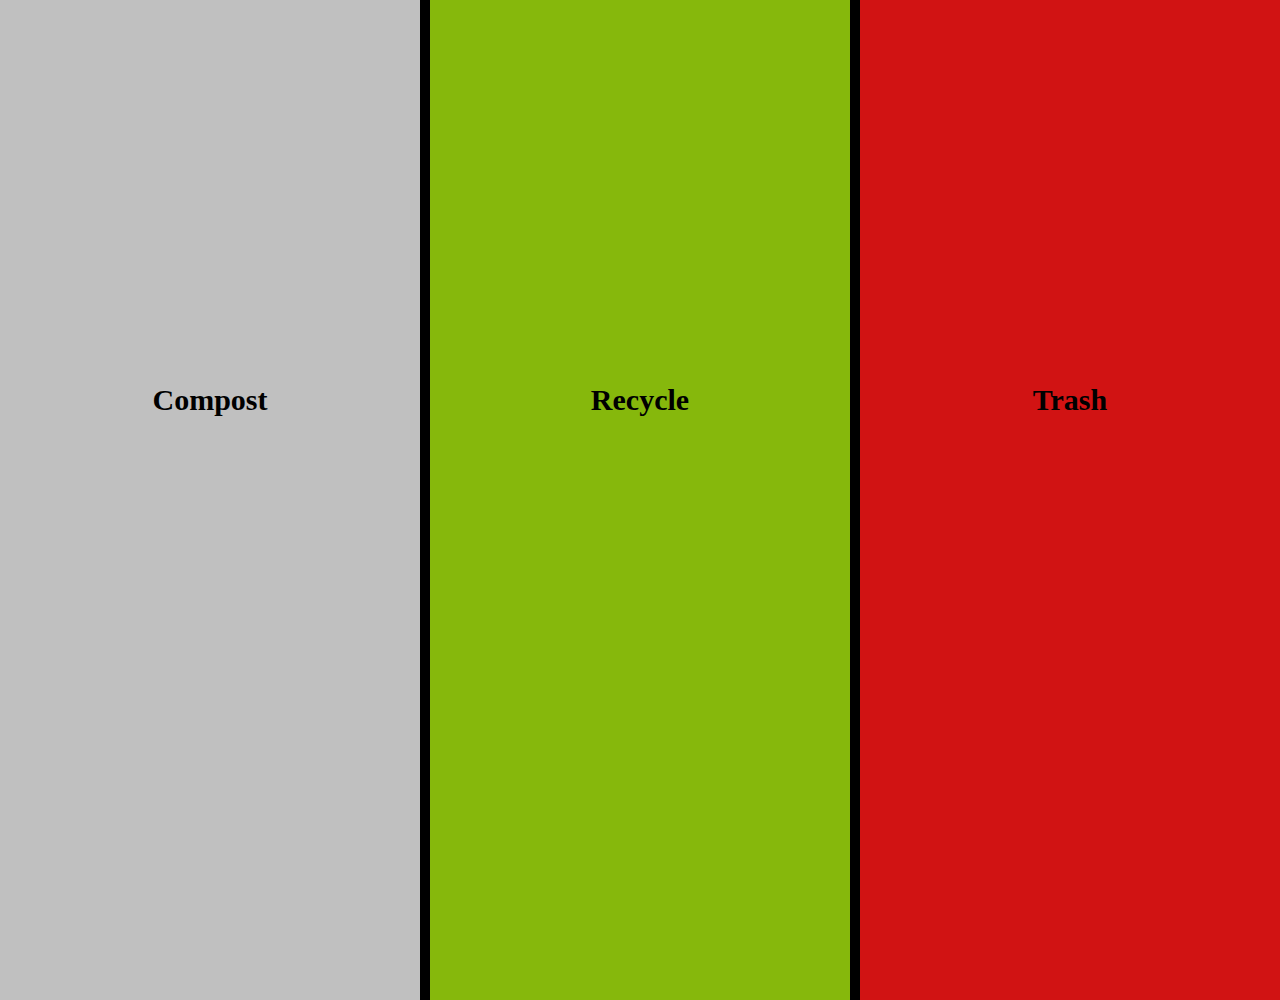
<file: GarbageRecycling/index.html>
<!DOCTYPE html>
<html lang="en">
<head>
    <meta charset="UTF-8">
    <meta name="viewport" content="width=device-width, initial-scale=1.0">
    <title>Refuse Classification</title>
    <link rel="stylesheet" href="css/index.css">
</head>
<body>

    <div class="nav">
        <h3 class="h1"><a href="Page_1.html">Compost</a></h3>
        <h3 class="h2"><a href="Page_2.html">Recycle</a></h3>
        <h3 class="h3"><a href="Page_3.html">Trash</a></h3>
    </div>
    
</body>
</html>
</file>
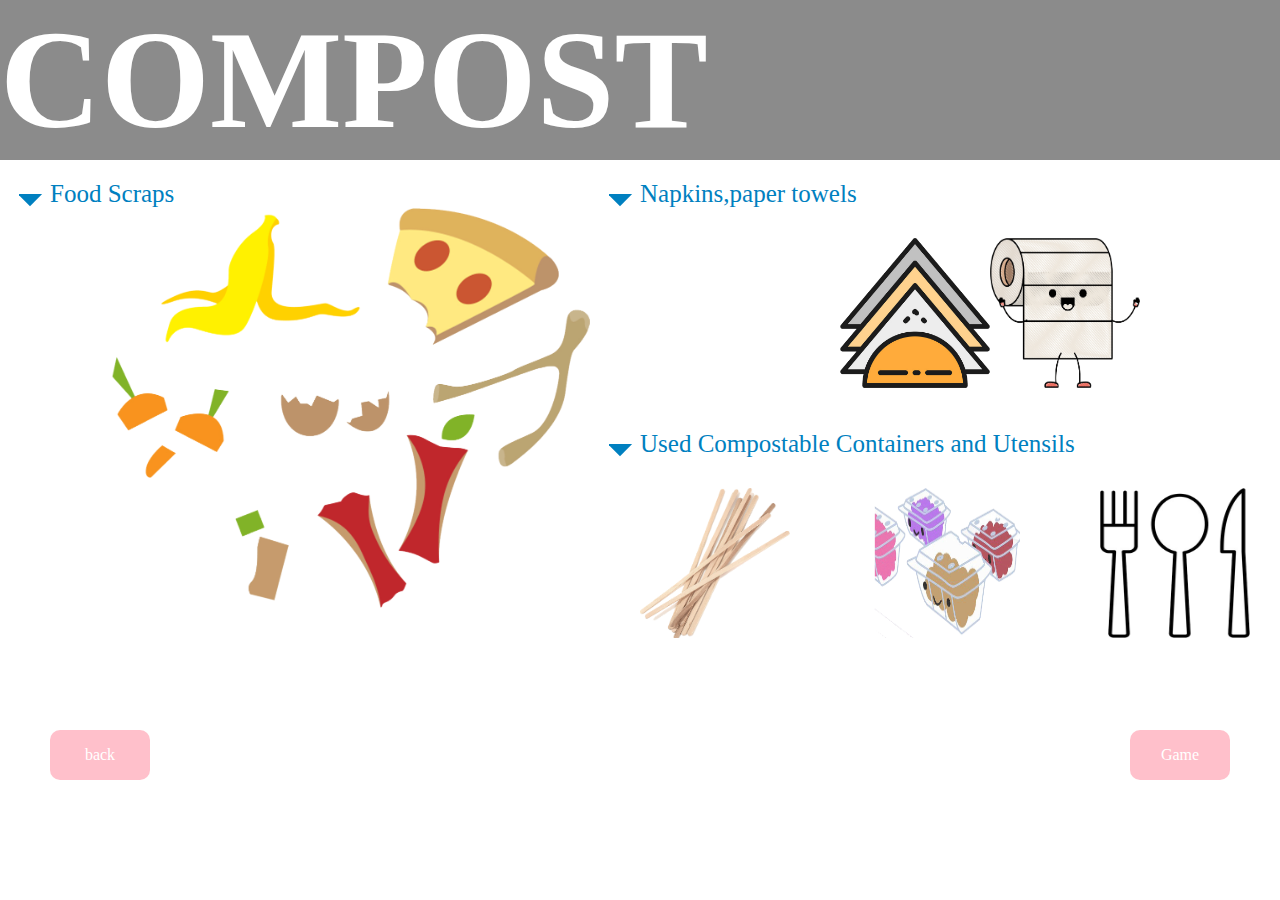
<file: GarbageRecycling/Page_1.html>
<!DOCTYPE html>
<html lang="en">
<head>
    <meta charset="UTF-8">
    <meta name="viewport" content="width=device-width, initial-scale=1.0">
    <title>COMPOST</title>
    <link rel="stylesheet" href="css/Page_1.css">

</head>
<body>
    <div class="header">
        <h1>COMPOST</h1>
    </div>
    <div class="body">
        <div class="nav_l nav">
            <p>Food Scraps</p>
            <i class="i1">
                <span></span>
            </i>
            <ul class="food">
                <li><img src="images/Copost/foodscraps_03.png" alt=""></li>
            </ul>
        </div>
        <div class="nav_r">
            <div class="nav_t nav">
                <p>Napkins,paper towels</p>
                <i class="i1">
                    <span></span>
                </i>
                <ul id="s2">
                    <li class="s2"><img class="napkins" src="images/Copost/napkin_03.png" alt=""></li>
                    <li class="s2"><img src="images/Copost/paper-towels_03.png" alt=""></li>
                </ul>
            </div>
            <div class="nav_b nav">
                <p>Used Compostable Containers and Utensils</p>
                <i class="i1">
                    <span></span>
                </i>
                <ul id="s2">
                    <li class="s2"><img src="images/Copost/coffeestirrer_01.png" alt=""></li>
                    <li class="s2"><img src="images/Copost/container_03.png" alt=""></li>
                    <li class="s2"><img src="images/Copost/utensils_03.png" alt=""></li>
                </ul>
            </div>
        </div>
        <div class="back">
            <a href="index.html">back</a>
        </div>
        <div class="game">
            <a href="Page_4.html">Game</a>
        </div>
    </div>


</body>
</html>
</file>
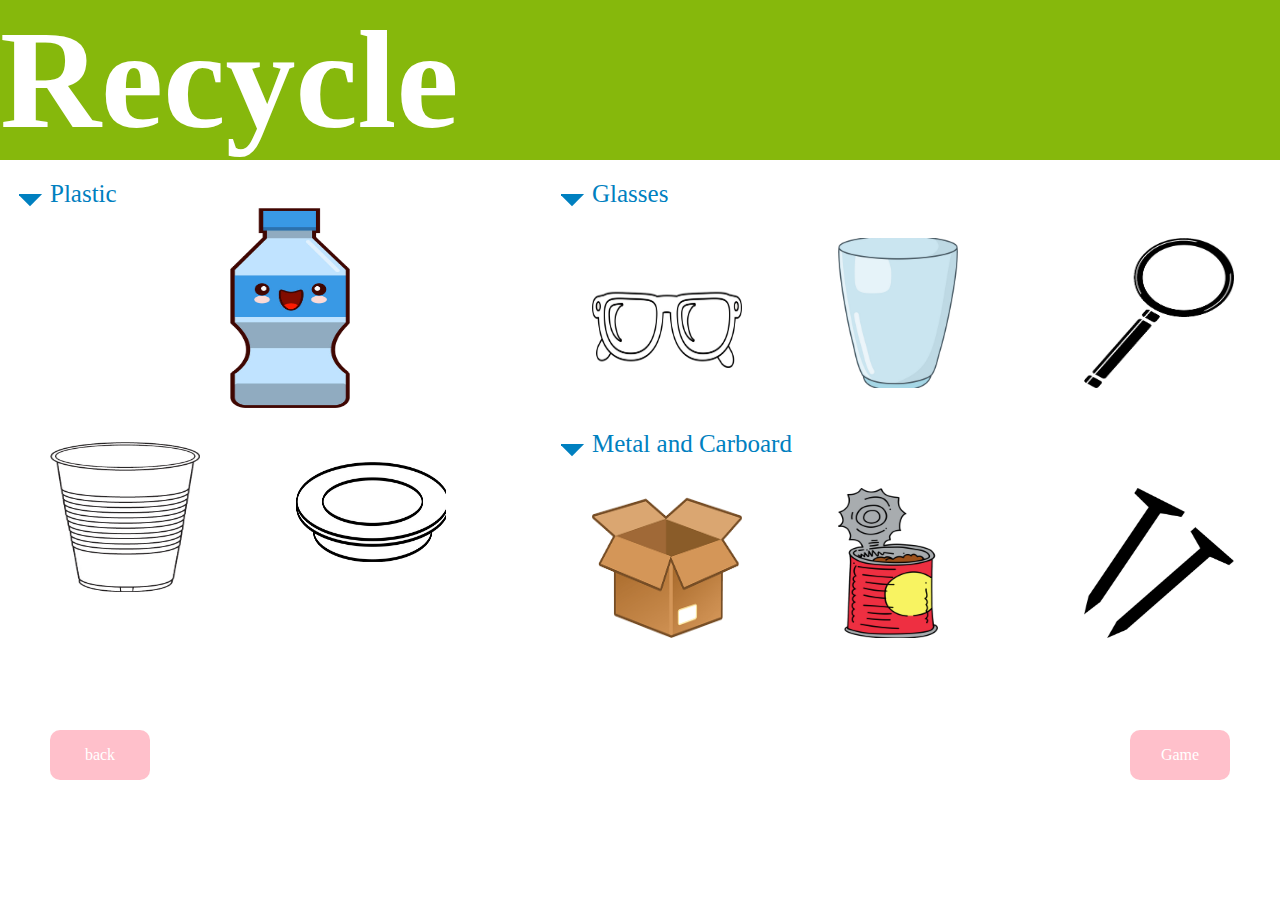
<file: GarbageRecycling/Page_2.html>
<!DOCTYPE html>
<html lang="en">
<head>
    <meta charset="UTF-8">
    <meta name="viewport" content="width=device-width, initial-scale=1.0">
    <title>Recycle</title>
    <link rel="stylesheet" href="css/Page_1.css">
    <style>
        .header{
            background-color: #86B80C;
        }
    </style>
</head>
<body>
    <div class="header">
        <h1>Recycle</h1>
    </div>
    <div class="body">
        <div class="nav_l nav">
            <p>Plastic</p>
            <i class="i1">
                <span></span>
            </i>
            <ul id="s1">
                <li class="s1"><img class="pz" src="images/Recycle/plastic.png" alt=""></li>
                <div id="s2">
                    <li class="s2"><img src="images/Recycle/plastic-2.png" alt=""></li>
                    <li class="s2"><img class="pz1" src="images/Recycle/plastic-3.png" alt=""></li>
                </div>
                
            </ul>
        </div>
        <div class="nav_r">
            <div class="nav_t nav">
                <p>Glasses</p>
                <i class="i1">
                    <span></span>
                </i>
                <ul id="s2">
                    <li class="s2"><img class="yj" src="images/Recycle/glasses.png" alt=""></li>
                    <li class="s2"><img class="bz" src="images/Recycle/glasses2.png" alt=""></li>
                    <li class="s2"><img src="images/Recycle/glasses-3.png" alt=""></li>
                </ul>
            </div>
            <div class="nav_b nav">
                <p>Metal and Carboard</p>
                <i class="i1">
                    <span></span>
                </i>
                <ul id="s2">
                    <li class="s2"><img src="images/Recycle/cardboard.png" alt=""></li>
                    <li class="s2"><img class="gt" src="images/Recycle/metal-2.png" alt=""></li>
                    <li class="s2"><img src="images/Recycle/metal.png" alt=""></li>
                </ul>
            </div>
        </div>
        <div class="back">
            <a href="index.html">back</a>
        </div>
        <div class="game">
            <a href="Page_4.html">Game</a>
        </div>
    </div>
 

</body>
</html>
</file>
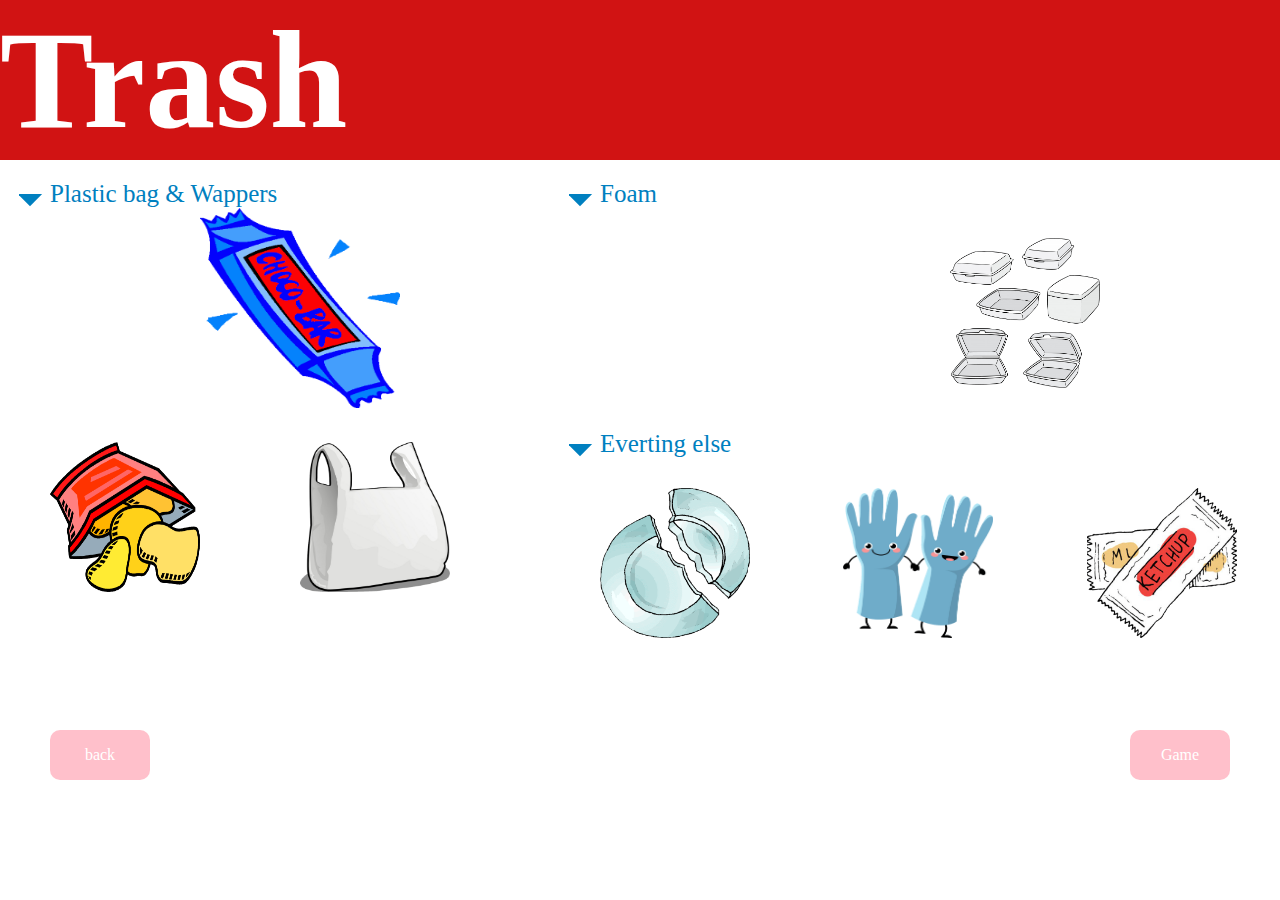
<file: GarbageRecycling/Page_3.html>
<!DOCTYPE html>
<html lang="en">
<head>
    <meta charset="UTF-8">
    <meta name="viewport" content="width=device-width, initial-scale=1.0">
    <title>Trash</title>
    <link rel="stylesheet" href="css/Page_1.css">
    <style>
        .header{
            background-color: #D11313;
        }
    </style>
</head>
<body>
    <div class="header">
        <h1>Trash</h1>
    </div>
    <div class="body">
        <div class="nav_l nav">
            <p>Plastic bag & Wappers</p>
            <i class="i1">
                <span></span>
            </i>
            <ul id="s1">
                <li class="s1"><img src="images/Trash/wrappers.png" alt=""></li>
                <div id="s2">
                    <li class="s2"><img src="images/Trash/wrappers2_03.png" alt=""></li>
                    <li class="s2"><img src="images/Trash/plastic-bag_03.png" alt=""></li>
                </div>
                
            </ul>
        </div>
        <div class="nav_r">
            <div class="nav_t nav">
                <i class="i1">
                    <span></span>
                </i>
                <p>Foam</p>
                <ul id="s2">
                    <li class="s2"><img class="foam" src="images/Trash/foam_03.png" alt=""></li>
                </ul>
            </div>
            <div class="nav_b nav">
                <p>Everting else</p>
                <i class="i1">
                    <span></span>
                </i>
                <ul id="s2">
                    <li class="s2"><img src="images/Trash/else_03.png" alt=""></li>
                    <li class="s2"><img src="images/Trash/else-2_03.png" alt=""></li>
                    <li class="s2"><img src="images/Trash/else-3_03.png" alt=""></li>
                </ul>
            </div>
        </div>
        <div class="back">
            <a href="index.html">back</a>
        </div>
        <div class="game">
            <a href="Page_4.html">Game</a>
        </div>
    </div>
  

</body>
</html>
</file>
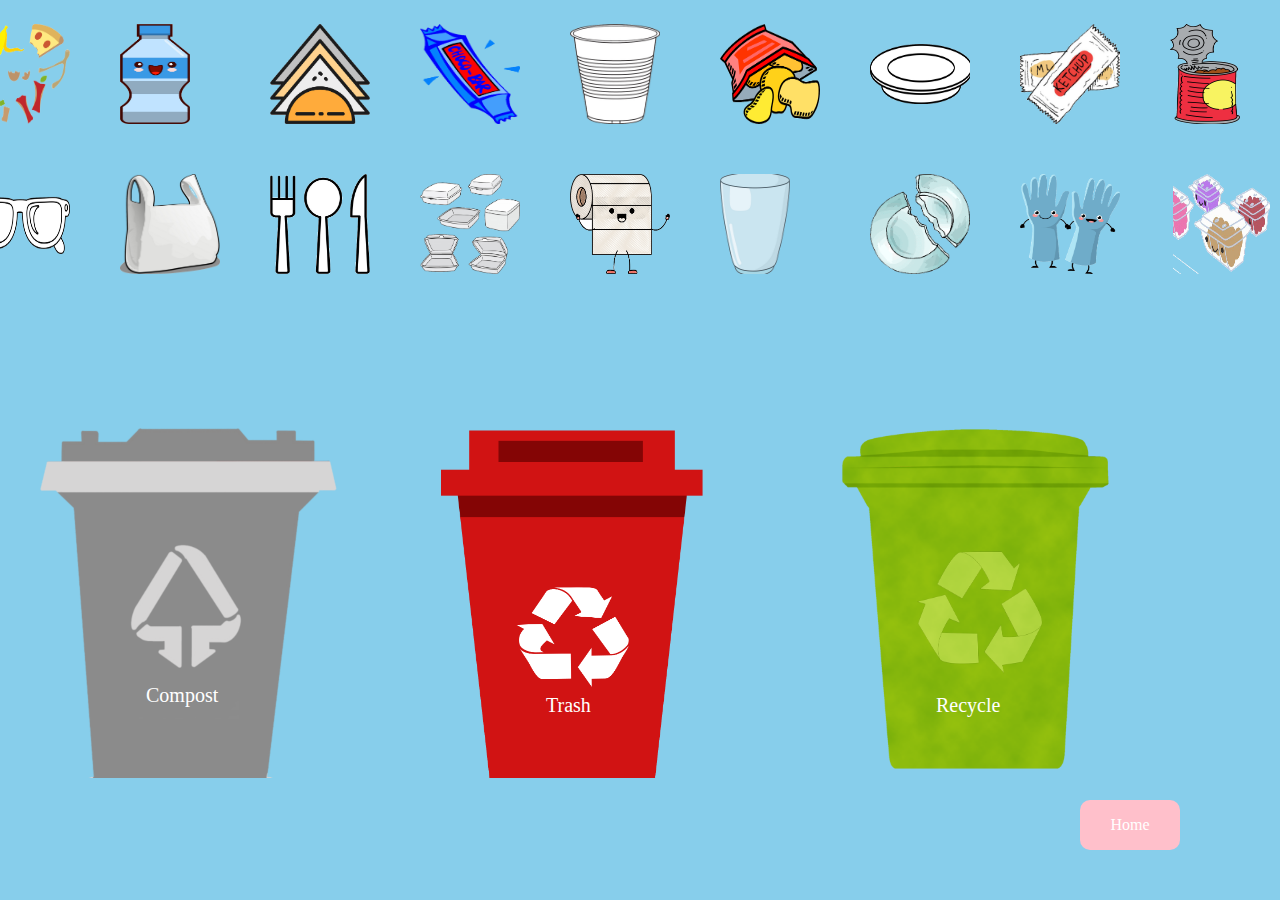
<file: GarbageRecycling/Page_4.html>
<!DOCTYPE html>
<html lang="en">
<head>
    <meta charset="UTF-8">
    <meta name="viewport" content="width=device-width, initial-scale=1.0">
    <title>Game</title>
    <link rel="stylesheet" href="css/Page_4.css">
    <script src="js/jQuery.js"></script>
</head>
<body>
    <div class="display_area">
       <ul class="display_area1">
           <li class="lis1">
               <img src="images/Copost/foodscraps_03.png" alt="">
           </li>
           <li class="lis2">
                <img class="pz" src="images/Recycle/plastic.png" alt="">
            </li>
                <li class="lis3">
                <img src="images/Copost/napkin_03.png" alt="">
                </li>
            <li class="lis4">
                <img src="images/Trash/wrappers.png" alt="">
            </li>
            <li class="lis5">
                <img class="pz1" src="images/Recycle/plastic-2.png" alt="">
            </li>
            <li class="lis6">
                <img src="images/Trash/wrappers2_03.png" alt="">
            </li>
            <li class="lis7">
                <img class="yj" src="images/Recycle/plastic-3.png" alt="">
            </li>
            <li class="lis8">
                <img src="images/Trash/else-3_03.png" alt="">
            </li>
            <li class="lis9">
                <img class="pz" src="images/Recycle/metal-2.png" alt="">
            </li>
            <li class="lis10">
                <img class="yj" src="images/Recycle/glasses.png" alt="">
            </li>
            <li class="lis11">
                <img src="images/Trash/plastic-bag_03.png" alt="">
            </li>
            <li class="lis12">
                <img src="images/Copost/utensils_03.png" alt="">
            </li>
            <li class="lis13">
                <img src="images/Trash/foam_03.png" alt="">
            </li>
            <li class="lis14">
                <img src="images/Copost/paper-towels_03.png" alt="">
            </li>
            <li class="lis15">
                <img class="pz" src="images/Recycle/glasses2.png">
            </li>
            <li class="lis16">
                <img src="images/Trash/else_03.png" alt="">
            </li>
            <li class="lis17">
                <img src="images/Trash/else-2_03.png" alt="">
            </li>
            <li class="lis18">
                <img src="images/Copost/container_03.png" alt="">
            </li>
       </ul>
    </div>
    <div class="nav">

        <div class="compost">
            <p>Compost</p>
        </div>
        <div class="trash">
            <p>Trash</p>
        </div>
        <div class="recycle">
            <p>Recycle</p>
        </div>
        
    </div>
    <div class="index">
        <a href="index.html">Home</a>
    </div>
    <div class="true">
        <p>True</p>
    </div>
    <div class="false">
        <p>False</p>
    </div>
</body>
<script src="js/Page_4.js"></script>
</html>
</file>
<file: GarbageRecycling/css/index.css>
*{
    margin: 0;
    padding: 0;
}
a{
    text-decoration: none;
}
body{
    width: 100%;
    overflow: hidden;
}
.nav{
    display: flex;
}
.nav h3{
    flex: 1;
    height: 1000px;
    display: block;
    text-align: center;
    line-height: 800px;
    font-size: 30px;
    
}
.nav h3 a{
    color: #000;
    height: 100%;
    width: 100%;
    display: block;
}
.h2{
    border-left: 10px solid #000;
    border-right: 10px solid #000;
}
.h1{
    background-color: #8B8B8B;
}
.h2{
    background-color: #86B80C;
}
.h3{
    background-color: #D11313;
}
.h1:hover{
    background-color: #C0C0C0;
}
.h2:hover{
    background-color: #80FF80;
}
.h3:hover{
    background-color: #FB4127;
}
</file>
<file: GarbageRecycling/css/Page_1.css>
*{
    margin: 0;
    padding: 0;
}
a{
    text-decoration: none;
}
li{
    list-style: none;
    float: left;
}
body{
    display: flex;
    flex: 1;
    flex-flow: column;
    overflow: hidden;
}
.header{
    height: 175px;
    width: 100%;
    background-color: #8B8B8B;
    font-size: 70px;
    color: #fff;
    flex: 1;
}
.header h1{
    line-height: 160px;
}
.nav_l{
    flex: 2;
    height: 500px;

}
.nav p{
    color: #0080C0;
    font-size: 25px;
}
.nav{
    margin-top: 20px;
    float: left;
    padding-left: 50px;
    position: relative;
}
.nav_t{
    width: 100%;
    height: 250px;


}
.nav_r{
    flex: 3;
}
.nav_b{
    width: 100%;
    height: 250px;

    margin-top: 0px;
}
.game,.back{
    width: 100px;
    height: 50px;
    background-color: pink;
    position: absolute;
    right: 50px;
    bottom: -100px;
    text-align: center;
    line-height: 50px;
    border-radius: 10px 10px 10px 10px;
}
.back{
    left: 50px;
}
.game a,.back a{
    color: #fff;
}
.body{
    display: flex;
    position: relative;
}
.nav img{
    width: 200px;
    height: 200px;
}
.s2 img{
    margin-top: 30px;
    width: 150px;
    height: 150px;
}
.nav i{
    width: 25px;
    height: 25px;
    display: inline-block;
    overflow: hidden;
}
.i1{
    position: absolute;
    top: 14px;
    left: 19px;
}
.nav span{
    width: 20px;
    height: 20px;
    display: inline-block;
    background-color: #0080C0;
    transform: translateY(-12px) translateX(1px) rotate(45deg);
}
.s1{
    margin: 0 150px;
}
#s1{
    display: flex;
    flex-flow: column;
}
#s2{
    display: flex;
}
.s2{
    flex: 1;
}
.food img{
    width: 500px;
    height: 400px;
    margin-left: 40px;
}
.napkins{
    margin-left: 200px;
}
.foam{
    margin-left: 350px;
}
.nav .pz{
    width: 120px;
    margin-left: 30px;
}
.nav .pz1{
    height: 100px;
    margin-top: 50px;
}
.nav .yj{
    height: 80px;
    margin-top: 80px;
}
.nav .bz{
    width: 120px;
}
.nav .gt{
    width: 100px;
    height: 150px;
}
</file>
<file: GarbageRecycling/css/Page_4.css>
.nav{
    width: 1200px;
    height: 400px;
    position: absolute;
    transform: translate(-50%);
    left: 50%;
}
body{
    background: skyblue;
}
.compost{
    width: 300px;
    height: 350px;
    background: url(../images/ljt01.png);
    background-position: -104px -54px;
    background-size: 500px 500px;
    position: absolute;
    top: 20px;
}
.trash{
    width: 264px;
    height: 350px;
    background: url(../images/ljt02.png);
    background-position: -153px -73px;
    background-size: 570px 505px;
    position: absolute;
    top: 20px;
    left: 400px;
}
.recycle{
    width: 270px;
    height: 350px;
    background: url(../images/ljt03.png);
    background-position: -33px -86px;
    background-size: 334px 514px;
    position: absolute;
    top: 20px;
    left: 800px;
}
.compost p{
    background-color: #8B8B8B;
    font-size: 20px;
    color: #fff;
    position: absolute;
    bottom: 41px;
    left: 96px;
    padding: 10px 10px;
}
.recycle p {
    position: absolute;
    bottom: 41px;
    left: 96px;
    color: #fff;
    font-size: 20px;
}
.trash p{
    position: absolute;
    bottom: 41px;
    left: 106px;
    color: #fff;
    font-size: 20px;
}
.index{
    width: 100px;
    height: 50px;
    background-color: pink;
    position: absolute;
    right: 100px;
    bottom: 50px;
    text-align: center;
    line-height: 50px;
    border-radius: 10px 10px 10px 10px;
}
.index a{
    color: #fff;
    text-decoration: none;
}
img{
    width: 100px;
    height: 100px;
}
.display_area{
    height: 400px;

}
.display_area li{
    width: 100px;
    height: 100px;
    position: absolute;
    list-style: none;
}

.lis1{
    left: 150px;
}
.lis2{
    left: 300px;
}
.lis3{
    left: 450px;
}
.lis4{
    left: 600px;
}
.lis5{
    left: 750px;
}
.lis6{
    left: 900px;
}
.lis7{
    left: 1050px;
}
.lis8{
    left: 1200px;
}
.lis9{
    left: 1350px;
}

.lis10{
    top: 150px;
    left: 150px;
}
.lis11{
    left: 300px;
    top: 150px;
}
.lis12{
    top: 150px;
    left: 450px;
}
.lis13{
    top: 150px;
    left: 600px;
}
.lis14{
    top: 150px;
    left: 750px;
}
.lis15{
    top: 150px;
    left: 900px;
}
.lis16{
    top: 150px;
    left: 1050px;
}
.lis17{
    top: 150px;
    left: 1200px;
}
.lis18{
    top: 150px;
    left: 1350px;
}

img{
    -webkit-user-drag: none;
}
.true p{
    color: green;
    position: absolute;
    top: -400px;
    left: 50%;
    font-size: 400px;
    transform: translateX(-50%);
    display: none;
}
.false p{
    color: red;
    position: absolute;
    top: -400px;
    left: 50%;
    font-size: 400px;
    transform: translateX(-50%);
    display: none;
}
.display_area1{
    height: 400px;
    width: 1600px;
    position: absolute;
    transform: translate(-50%);
    left: 50%;
}
.pz{
    width: 70px;
}
.yj{
    height: 60px;
    margin-top: 20px;
}
.pz1{
    width: 90px;
}
</file>
